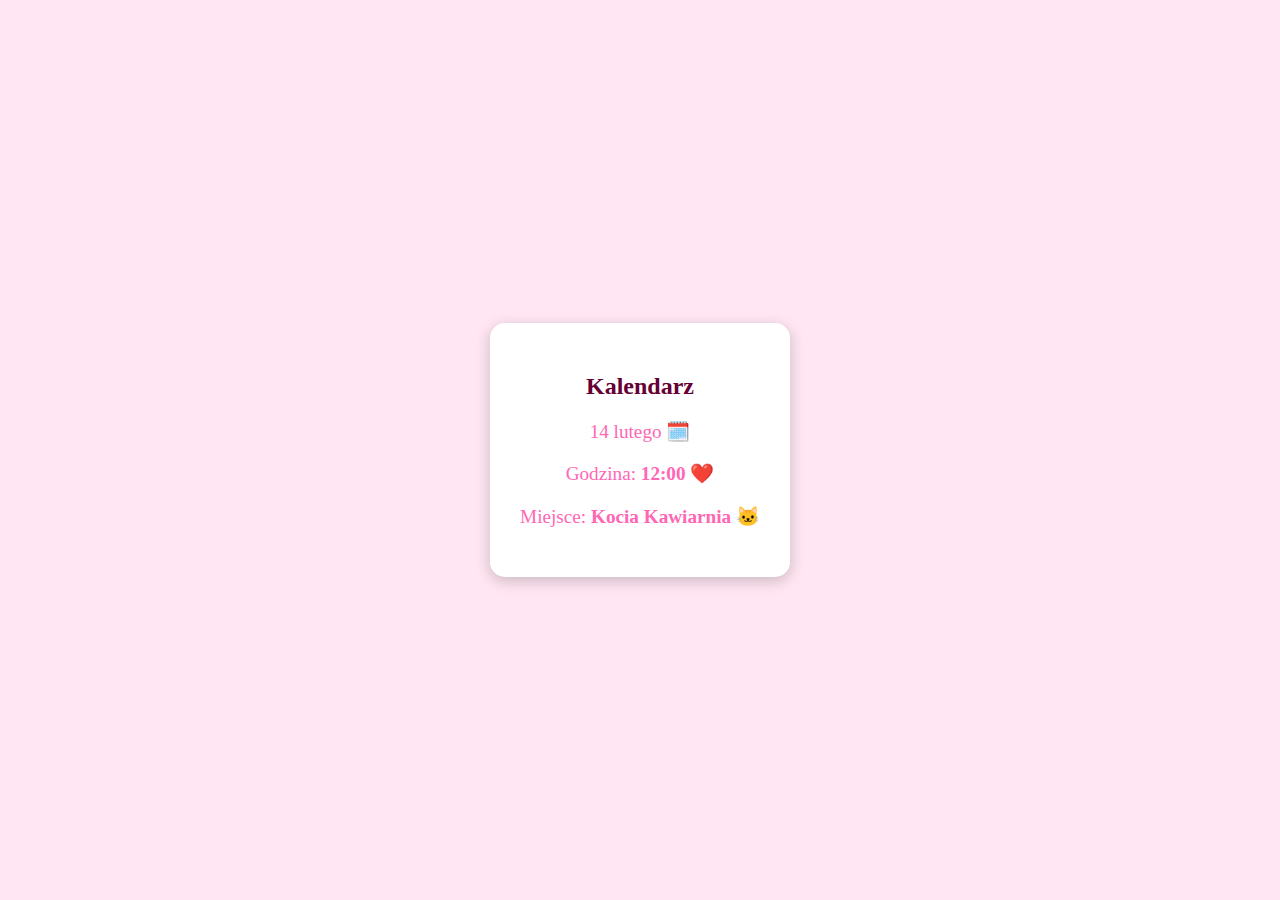
<file: calendar.html>
<!DOCTYPE html>
<html lang="pl">
<head>
  <meta charset="UTF-8">
  <meta name="viewport" content="width=device-width, initial-scale=1.0">
  <title>Kalendarz</title>
  <link rel="stylesheet" href="style.css">
  <style>
    .calendar {
      background-color: #fff;
      padding: 30px;
      border-radius: 15px;
      box-shadow: 0 4px 15px rgba(0, 0, 0, 0.2);
      max-width: 400px;
      margin: 0 auto;
    }
    .calendar h2 {
      font-size: 1.5rem;
      color: #660033;
    }
    .calendar p {
      font-size: 1.2rem;
      color: #ff66b3;
    }
  </style>
</head>
<body>
  <div class="calendar">
    <h2>Kalendarz</h2>
    <p>14 lutego 🗓️</p>
    <p>Godzina: <strong>12:00</strong> ❤️</p>
    <p>Miejsce: <strong>Kocia Kawiarnia</strong> 🐱</p>
  </div>
</body>
</html>
</file>
<file: style.css>
body {
  font-family: 'Georgia', serif;
  background-color: #ffe6f2;
  color: #660033;
  text-align: center;
  margin: 0;
  padding: 0;
  display: flex;
  justify-content: center;
  align-items: center;
  height: 100vh;
  position: relative;
  overflow: hidden;
}

.container {
  background-color: #fff;
  padding: 30px;
  border-radius: 15px;
  box-shadow: 0 4px 15px rgba(0, 0, 0, 0.2);
  position: relative;
  z-index: 1;
}

.romantic-image {
  width: 200px;
  height: 200px;
  border-radius: 50%;
  object-fit: cover;
  margin-bottom: 20px;
}

h1 {
  font-size: 2rem;
  margin-bottom: 20px;
}

.buttons {
  display: flex;
  justify-content: center;
  gap: 20px;
}

.button {
  padding: 10px 20px;
  font-size: 1.2rem;
  border: none;
  border-radius: 25px;
  cursor: pointer;
  transition: transform 0.3s ease;
}

.yes-button {
  background-color: #ff66b3;
  color: white;
}

.no-button {
  background-color: #ffcccc;
  color: #660033;
}

.no-button:hover {
  position: absolute;
}

/* Style dla unoszących się zdjęć */
.images-container {
  position: absolute;
  top: 0;
  left: 0;
  width: 100%;
  height: 100%;
  z-index: 0;
}

.floating-image {
  position: absolute;
  object-fit: cover;
  animation: float 6s infinite ease-in-out, pulse 2s infinite ease-in-out;
}



@keyframes float {
  0%, 100% {
    transform: translateY(0);
  }
  50% {
    transform: translateY(-20px);
  }
}

@keyframes pulse {
  0%, 100% {
    transform: scale(1);
  }
  50% {
    transform: scale(1.1);
  }
}
</file>
